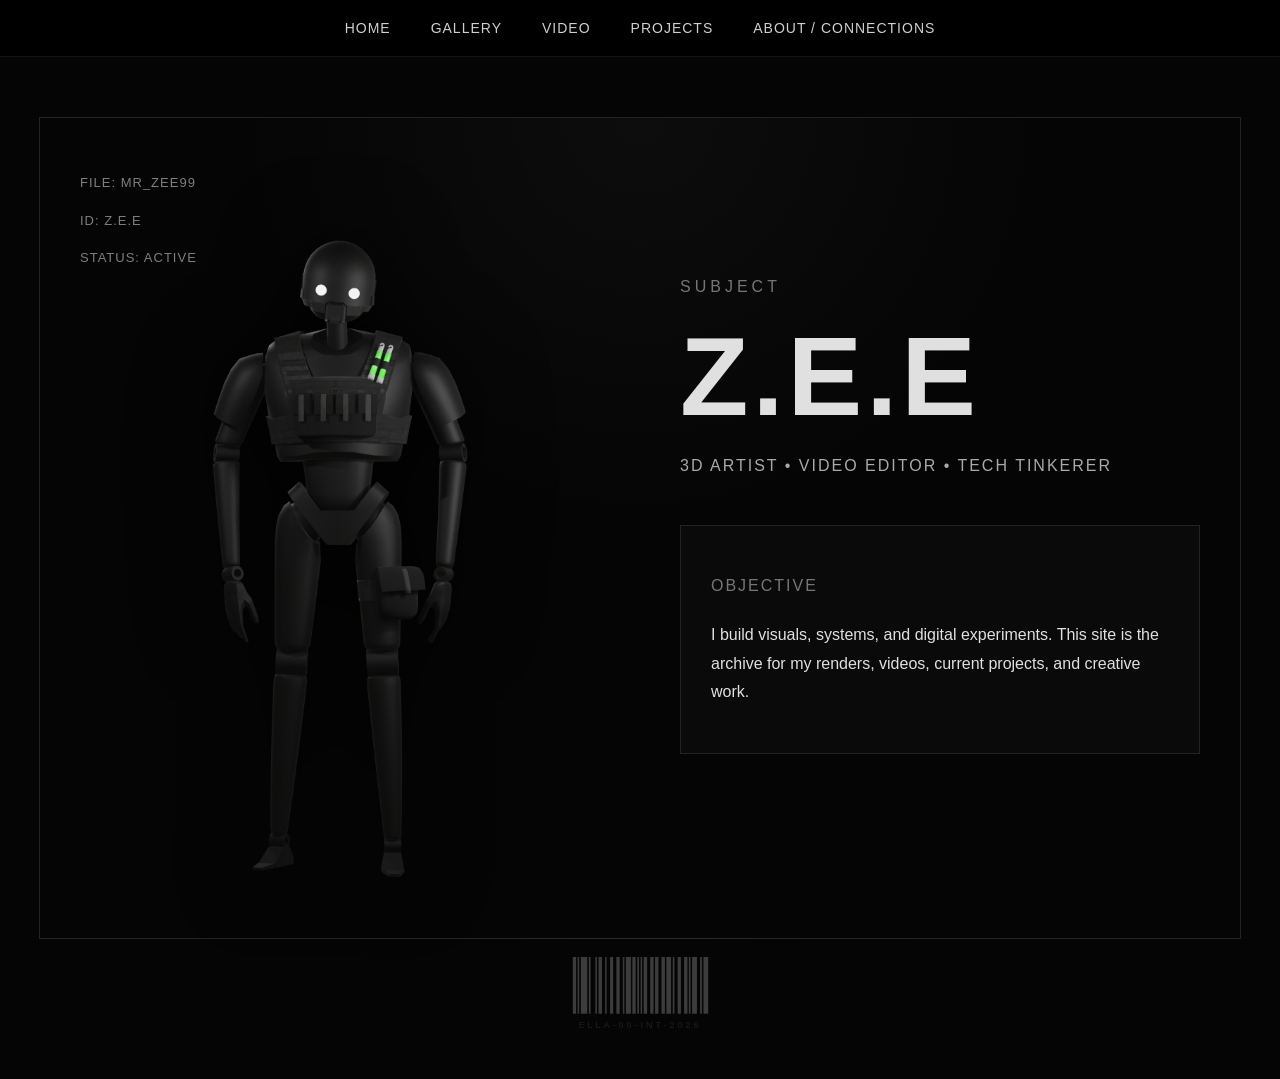
<file: index.html>
<!DOCTYPE html>
<html lang="en">
<head>
  <meta charset="UTF-8" />
  <meta name="viewport" content="width=device-width, initial-scale=1.0" />
  <title>Azariah | Portfolio</title>
  <link rel="stylesheet" href="style.css" />
</head>

<body class="home-page">

  <nav class="site-nav dossier-nav">
    <a href="index.html">Home</a>
    <a href="gallery.html">Gallery</a>
    <a href="video.html">Video</a>
    <a href="projects.html">Projects</a>
    <a href="about.html">About / Connections</a>
  </nav>

  <main class="home-dossier">
    <section class="home-frame">
      <div class="home-meta">
        <p>FILE: MR_ZEE99</p>
        <p>ID: Z.E.E</p>
        <p>STATUS: ACTIVE</p>
      </div>

      <div class="home-visual">
        <img src="img_home/Z.E.E STAND.png" alt="Z.E.E standing character render" />
      </div>

      <div class="home-content dossier-panel">
        <p class="eyebrow">Subject</p>
        <h1>Z.E.E</h1>
        <p class="subtitle">3D Artist • Video Editor • Tech Tinkerer</p>

        <div class="objective-box">
          <p class="panel-label">Objective</p>
          <p>
            I build visuals, systems, and digital experiments. This site is the archive for my renders,
            videos, current projects, and creative work.
          </p>
        </div>
      </div>
    </section>

    <div class="barcode-block" aria-hidden="true">
      <img src="img_home/Barcode.png" alt="" />
      <p>ELLA-99-INT-2026</p>
    </div>
  </main>

</body>
</html>
</file>
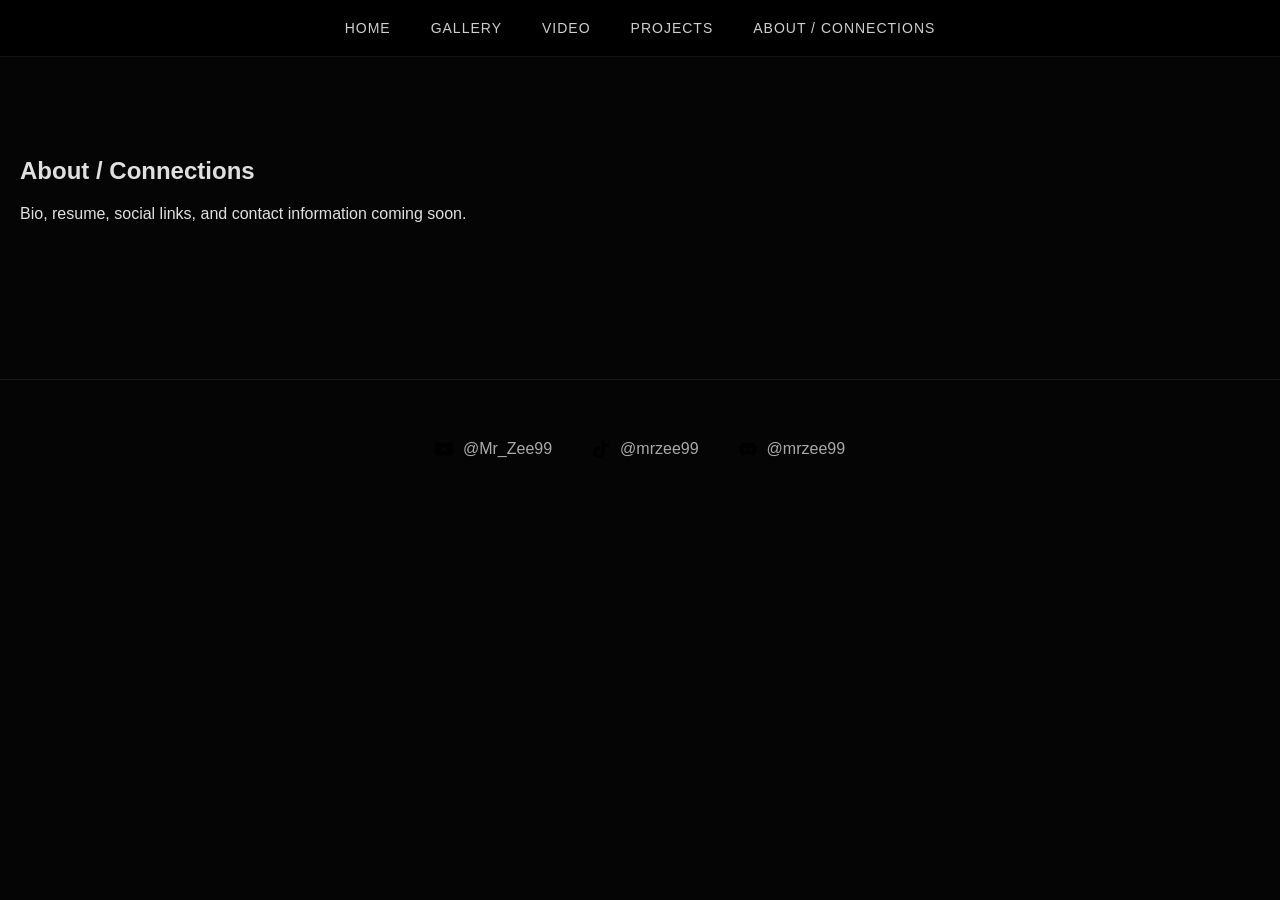
<file: about.html>
<!DOCTYPE html>
<html lang="en">
<head>
  <meta charset="UTF-8" />
  <meta name="viewport" content="width=device-width, initial-scale=1.0" />
  <title>About | Z.E.E</title>
  <link rel="stylesheet" href="style.css" />
</head>
<body>

<nav class="site-nav">
  <a href="index.html">Home</a>
  <a href="gallery.html">Gallery</a>
  <a href="video.html">Video</a>
  <a href="projects.html">Projects</a>
  <a href="about.html">About / Connections</a>
</nav>

<section class="page-section placeholder-section">
  <h2 class="section-title">About / Connections</h2>
  <p>Bio, resume, social links, and contact information coming soon.</p>
</section>

<footer class="social-footer">
  <a href="https://www.youtube.com/@Mr_Zee99" target="_blank" class="social-link">
    <img src="icons/youtube.svg" alt="YouTube">
    <span>@Mr_Zee99</span>
  </a>

  <a href="https://www.tiktok.com/@mrzee99" target="_blank" class="social-link">
    <img src="icons/tiktok.svg" alt="TikTok">
    <span>@mrzee99</span>
  </a>

  <div class="social-link">
    <img src="icons/discord.svg" alt="Discord">
    <span>@mrzee99</span>
  </div>
</footer>

</body>
</html>
</file>
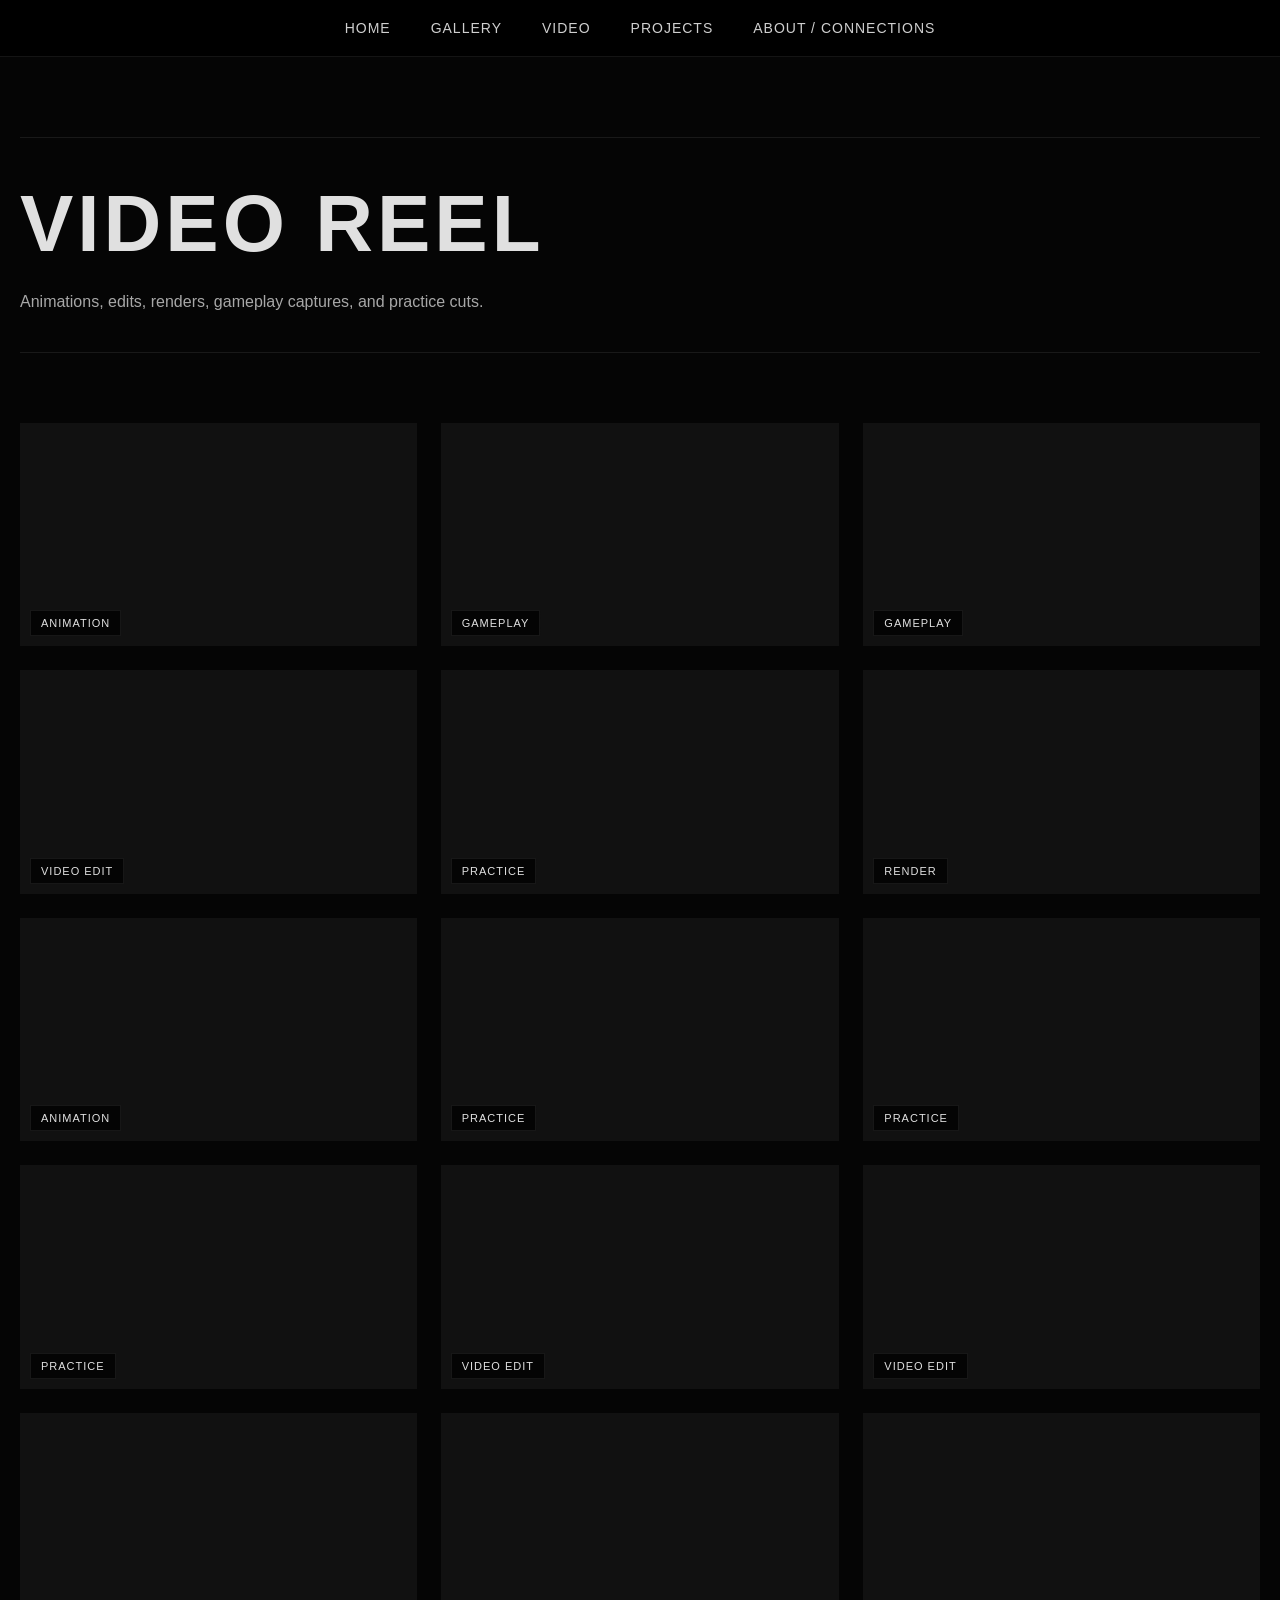
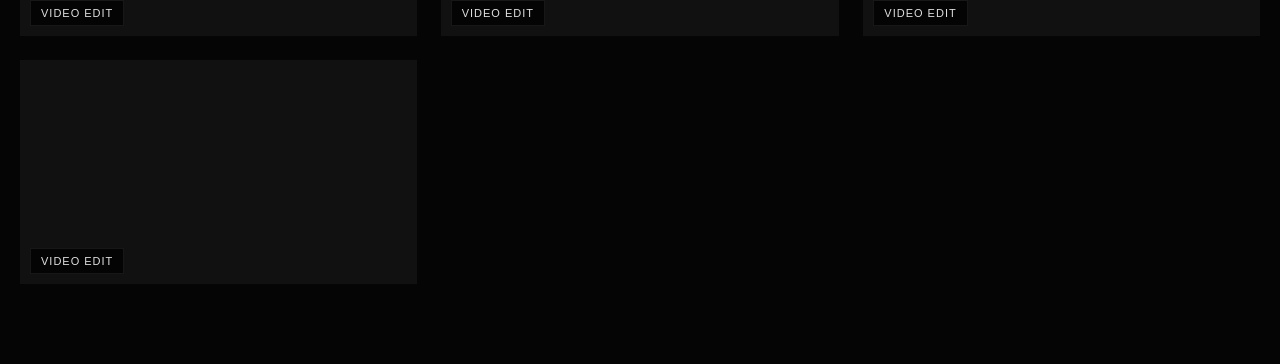
<file: video.html>
<!DOCTYPE html>
<html lang="en">
<head>
  <meta charset="UTF-8" />
  <meta name="viewport" content="width=device-width, initial-scale=1.0" />
  <title>Video Reel | Z.E.E</title>
  <link rel="stylesheet" href="style.css" />
</head>
<body>

<nav class="site-nav">
  <a href="index.html">Home</a>
  <a href="gallery.html">Gallery</a>
  <a href="video.html">Video</a>
  <a href="projects.html">Projects</a>
  <a href="about.html">About / Connections</a>
</nav>

<section class="page-section video-section">
  <header class="archive-header">
    <h1>Video Reel</h1>
    <p>Animations, edits, renders, gameplay captures, and practice cuts.</p>
  </header>

  <div id="video-grid" class="video-grid"></div>
</section>

<script>
  const videos = [
    { title: "Z.E.E HARBOR", tag: "Animation", link: "https://www.youtube.com/watch?v=-n0sF5DgUi4" },
    { title: "Cyberia Café & Club Showcase!", tag: "Gameplay", link: "https://www.youtube.com/watch?v=qsLTzyPeLS4" },
    { title: "A Tribute To Gmod", tag: "Gameplay", link: "https://www.youtube.com/watch?v=mXtX0ABJNHQ" },
    { title: "My Friend Pedro", tag: "Video Edit", link: "https://www.youtube.com/watch?v=flUpquzw2e0" },
    { title: "D.A.R.K Test Animations", tag: "Practice", link: "https://www.youtube.com/watch?v=lW863SdeHsI" },
    { title: "Metro Station", tag: "Render", link: "https://www.youtube.com/watch?v=TOMPx0jnlUM" },
    { title: "MG Discovers KX-series", tag: "Animation", link: "https://www.youtube.com/watch?v=cfTvESO6aic" },
    { title: "Watch Dogs 1 Intro", tag: "Practice", link: "https://www.youtube.com/watch?v=9QYh-oE3ueQ" },
    { title: "Animation Practice Reel", tag: "Practice", link: "https://www.youtube.com/watch?v=O7jL_vHwO6k" },
    { title: "ROR2 Hazard Bump", tag: "Practice", link: "https://www.youtube.com/watch?v=fND7x-TSDk8" },
    { title: "CSGO", tag: "Video Edit", link: "https://www.youtube.com/watch?v=_3L89O9qMuo" },
    { title: "Monkey Man Edit (GTA5)", tag: "Video Edit", link: "https://www.youtube.com/watch?v=SEn6E9B7wR4" },
    { title: "Risk Of Rain 2", tag: "Video Edit", link: "https://www.youtube.com/watch?v=J5Te6Rat7iA" },
    { title: "Don't Toy with Me, Miss Nagatoro", tag: "Video Edit", link: "https://www.youtube.com/watch?v=v2nKYL3XhHc" },
    { title: "Bo3 Ascension Edit", tag: "Video Edit", link: "https://www.youtube.com/watch?v=zpIkqeA8abE" },
    { title: "Criminal Mastermind", tag: "Video Edit", link: "https://www.youtube.com/watch?v=Lg0X2vNy8bw" }
  ];

  const videoGrid = document.getElementById("video-grid");

  function getYouTubeId(url) {
    return url.split("v=")[1].trim();
  }

  videos.forEach(video => {
    const id = getYouTubeId(video.link);

    const card = document.createElement("article");
    card.className = "video-card";

    const wrapper = document.createElement("div");
    wrapper.className = "video-wrapper";

    const iframe = document.createElement("iframe");
    iframe.src = `https://www.youtube.com/embed/${id}`;
    iframe.title = video.title;
    iframe.allowFullscreen = true;

    const tag = document.createElement("span");
    tag.className = "video-tag";
    tag.textContent = video.tag;

    const info = document.createElement("div");
    info.className = "video-info";

    const title = document.createElement("h2");
    title.textContent = video.title;

    wrapper.appendChild(iframe);
    wrapper.appendChild(tag);
    info.appendChild(title);
    card.appendChild(wrapper);
    card.appendChild(info);
    videoGrid.appendChild(card);
  });
</script>

</body>
</html>
</file>
<file: style.css>
body {
  background: #050505;
  color: #e0e0e0;
  font-family: Arial, sans-serif;
  margin: 0;
  padding: 0;
  min-width: 1200px;
}

html {
  min-width: 1200px;
  overflow-x: auto;
}

body.modal-open {
  overflow: hidden;
}

.site-nav {
  position: sticky;
  top: 0;
  z-index: 1000;
  display: flex;
  justify-content: center;
  gap: 40px;
  padding: 20px;
  background: rgba(0, 0, 0, 0.92);
  border-bottom: 1px solid rgba(255,255,255,0.08);
}

.site-nav a {
  color: #cfcfcf;
  text-decoration: none;
  text-transform: uppercase;
  font-size: 14px;
  letter-spacing: 1px;
  transition: opacity 0.2s ease;
}

.site-nav a:hover { opacity: 0.7; }
.home-page { overflow-x: hidden; }

.home-dossier {
  min-height: 100vh;
  display: flex;
  flex-direction: column;
  justify-content: flex-start;
  align-items: center;
  padding: 40px;
  padding-top:60px;
}

.home-frame {
  position: relative;
  width: 100%;
  max-width: 1500px;
  min-height: 780px;
  border: 1px solid rgba(255,255,255,0.12);
  background: radial-gradient(circle at top, rgba(255,255,255,0.03), transparent 40%);
  display: grid;
  grid-template-columns: 1fr 1fr;
  align-items: center;
  overflow: visible;
  padding-bottom:40px;
}

.home-meta {
  position: absolute;
  top: 40px;
  left: 40px;
  font-size: 13px;
  letter-spacing: 1px;
  line-height: 1.9;
  opacity: 0.55;
}

.home-visual {
  display: flex;
  justify-content: center;
  align-items: end;
  height: 100%;
}

.home-visual img {
   width:auto;
   max-width:100%;
   max-height:min(850px,75vh);
  width: auto;
  filter: drop-shadow(0 0 40px rgba(0,0,0,0.8));
}

.home-content {
  max-width: 550px;
  padding: 40px;
}

.eyebrow {
  text-transform: uppercase;
  letter-spacing: 4px;
  opacity: 0.5;
}

.home-content h1 {
  font-size: 7rem;
  margin: 10px 0;
  letter-spacing: 4px;
}

.subtitle {
  font-size: 1rem;
  letter-spacing: 2px;
  opacity: 0.75;
  text-transform: uppercase;
}

.objective-box {
  margin-top: 50px;
  padding: 30px;
  border: 1px solid rgba(255,255,255,0.1);
  background: rgba(255,255,255,0.02);
}

.panel-label {
  text-transform: uppercase;
  letter-spacing: 2px;
  opacity: 0.5;
  margin-bottom: 20px;
}

.objective-box p { line-height: 1.8; }

.barcode-block {
  margin-top: 18px;
  display: flex;
  flex-direction: column;
  align-items: center;
  opacity: 0.22;
  pointer-events: none;
}

.barcode-block img {
  width: 140px;
  max-width: 18vw;
  height: auto;
  image-rendering: crisp-edges;
  filter: grayscale(1) brightness(1.2);
}

.barcode-block p {
  margin-top: 6px;
  font-size: 9px;
  letter-spacing: 3px;
  color: rgba(255,255,255,0.45);
}

.page-section { padding: 80px 20px; }

.archive-header {
  max-width: 1600px;
  margin: 0 auto 70px auto;
  padding: 40px 0 35px 0;
  border-top: 1px solid rgba(255,255,255,0.08);
  border-bottom: 1px solid rgba(255,255,255,0.08);
  display: flex;
  flex-direction: column;
  gap: 18px;
}

.archive-meta { display: none; }

.archive-header h1 {
  margin: 0;
  font-size: 5rem;
  letter-spacing: 4px;
  text-transform: uppercase;
  font-weight: 700;
}

.archive-header p {
  margin: 0;
  max-width: 700px;
  font-size: 16px;
  line-height: 1.8;
  color: rgba(255,255,255,0.65);
}

.gallery {
  columns: 5 260px;
  column-gap: 18px;
  max-width: 1600px;
  margin: auto;
}

.gallery-card {
  break-inside: avoid;
  margin-bottom: 18px;
  position: relative;
}

.gallery-card img {
  width: 100%;
  display: block;
  border-radius: 6px;
  cursor: pointer;
  transition: transform 0.2s ease, opacity 0.2s ease;
}

.gallery-card:hover img {
  transform: scale(1.02);
  opacity: 0.92;
}

.image-tag,
.video-tag {
  position: absolute;
  bottom: 10px;
  left: 10px;
  padding: 6px 10px;
  background: rgba(0,0,0,0.75);
  border: 1px solid rgba(255,255,255,0.08);
  font-size: 11px;
  letter-spacing: 1px;
  text-transform: uppercase;
  backdrop-filter: blur(6px);
  color: #e0e0e0;
}

.lightbox {
  display: none;
  position: fixed;
  z-index: 999999;
  top: 0;
  left: 0;
  width: 100vw;
  height: 100vh;
  background: rgba(0,0,0,0.9);
  justify-content: center;
  align-items: center;
}

.lightbox img {
  max-width: 90%;
  max-height: 90%;
}

.close {
  position: absolute;
  top: 30px;
  right: 40px;
  font-size: 40px;
  color: white;
  cursor: pointer;
}

.project-grid {
  display: grid;
  grid-template-columns: repeat(auto-fit, minmax(420px, 1fr));
  gap: 28px;
  max-width: 1600px;
  margin: auto;
}

.project-card {
  background: rgba(255,255,255,0.02);
  border: 1px solid rgba(255,255,255,0.08);
  overflow: hidden;
  cursor: pointer;
  transition: transform 0.2s ease, border-color 0.2s ease;
}

.project-card:hover {
  transform: translateY(-4px);
  border-color: rgba(255,255,255,0.18);
}

.project-card img {
  width: 100%;
  height: 260px;
  object-fit: cover;
  display: block;
}

.project-info { padding: 24px; }

.project-info h2 {
  margin-top: 0;
  margin-bottom: 14px;
  font-size: 1.8rem;
  letter-spacing: 1px;
}

.project-info p {
  color: rgba(255,255,255,0.65);
  line-height: 1.7;
}

.project-modal {
  position: fixed;
  inset: 0;
  background: rgba(0,0,0,0.92);
  z-index: 99999;
  display: none;
  align-items: center;
  justify-content: center;
  padding: 40px;
}

.project-modal.active {
  display: flex;
}

.project-modal-panel {
  width: 100%;
  max-width: 1700px;
  height: 90vh;
  background: #070707;
  border: 1px solid rgba(255,255,255,0.08);
  display: grid;
  grid-template-columns: 1.4fr 0.7fr;
  overflow: hidden;
  position: relative;
}

.project-modal-media {
  overflow-y: auto;
  padding: 24px;
  display: flex;
  flex-direction: column;
  gap: 18px;
}

.modal-video-card {
  width: min(430px, 100%);
}

.modal-section-divider {
  width: 100%;
  height: 1px;
  margin: 6px 0 6px 0;
  background: rgba(255,255,255,0.14);
}

.project-modal-image-grid {
  display: grid;
  grid-template-columns: repeat(auto-fill, minmax(180px, 1fr));
  gap: 14px;
  align-items: start;
}

.project-modal-image-grid img {
  width: 100%;
  height: 150px;
  object-fit: cover;
  border-radius: 4px;
  display: block;
  cursor: pointer;
  transition: transform 0.2s ease, opacity 0.2s ease;
}

.project-modal-image-grid img:hover {
  transform: scale(1.02);
  opacity: 0.9;
}

.project-modal-text {
  border-left: 1px solid rgba(255,255,255,0.08);
  padding: 60px 40px;
  overflow-y: auto;
  background: rgba(255,255,255,0.015);
}

.project-modal-label {
  text-transform: uppercase;
  letter-spacing: 3px;
  font-size: 12px;
  opacity: 0.45;
  margin-bottom: 30px;
}

.project-modal-text h2 {
  font-size: 4rem;
  line-height: 1;
  margin: 0 0 30px 0;
  letter-spacing: 2px;
  text-transform: uppercase;
}

.project-modal-text p {
  font-size: 16px;
  line-height: 1.9;
  color: rgba(255,255,255,0.7);
}

.project-modal-count {
  margin-top: 40px;
  font-size: 13px;
  letter-spacing: 2px;
  text-transform: uppercase;
  opacity: 0.45;
}

.project-modal-close {
  position: absolute;
  top: 20px;
  right: 24px;
  background: none;
  border: none;
  color: rgba(255,255,255,0.5);
  font-size: 40px;
  cursor: pointer;
  z-index: 10;
}

.project-modal-close:hover {
  color: white;
}

.video-grid {
  display: grid;
  grid-template-columns: repeat(auto-fill, minmax(350px, 1fr));
  gap: 24px;
  max-width: 1600px;
  margin: auto;
}

.video-card {
  position: relative;
}

.video-wrapper {
  position: relative;
  width: 100%;
  padding-bottom: 56.25%;
  background: #111;
  overflow: hidden;
}

.video-wrapper iframe {
  position: absolute;
  top: 0;
  left: 0;
  width: 100%;
  height: 100%;
  border: none;
}

.video-info {
  display: none;
}

.social-footer {
  display: flex;
  justify-content: center;
  gap: 40px;
  flex-wrap: wrap;
  padding: 60px 20px;
  margin-top: 60px;
  border-top: 1px solid rgba(255,255,255,0.08);
}

.social-link {
  display: flex;
  align-items: center;
  gap: 10px;
  color: #aaa;
  text-decoration: none;
}

.social-link img {
  width: 18px;
  height: 18px;
}
</file>
